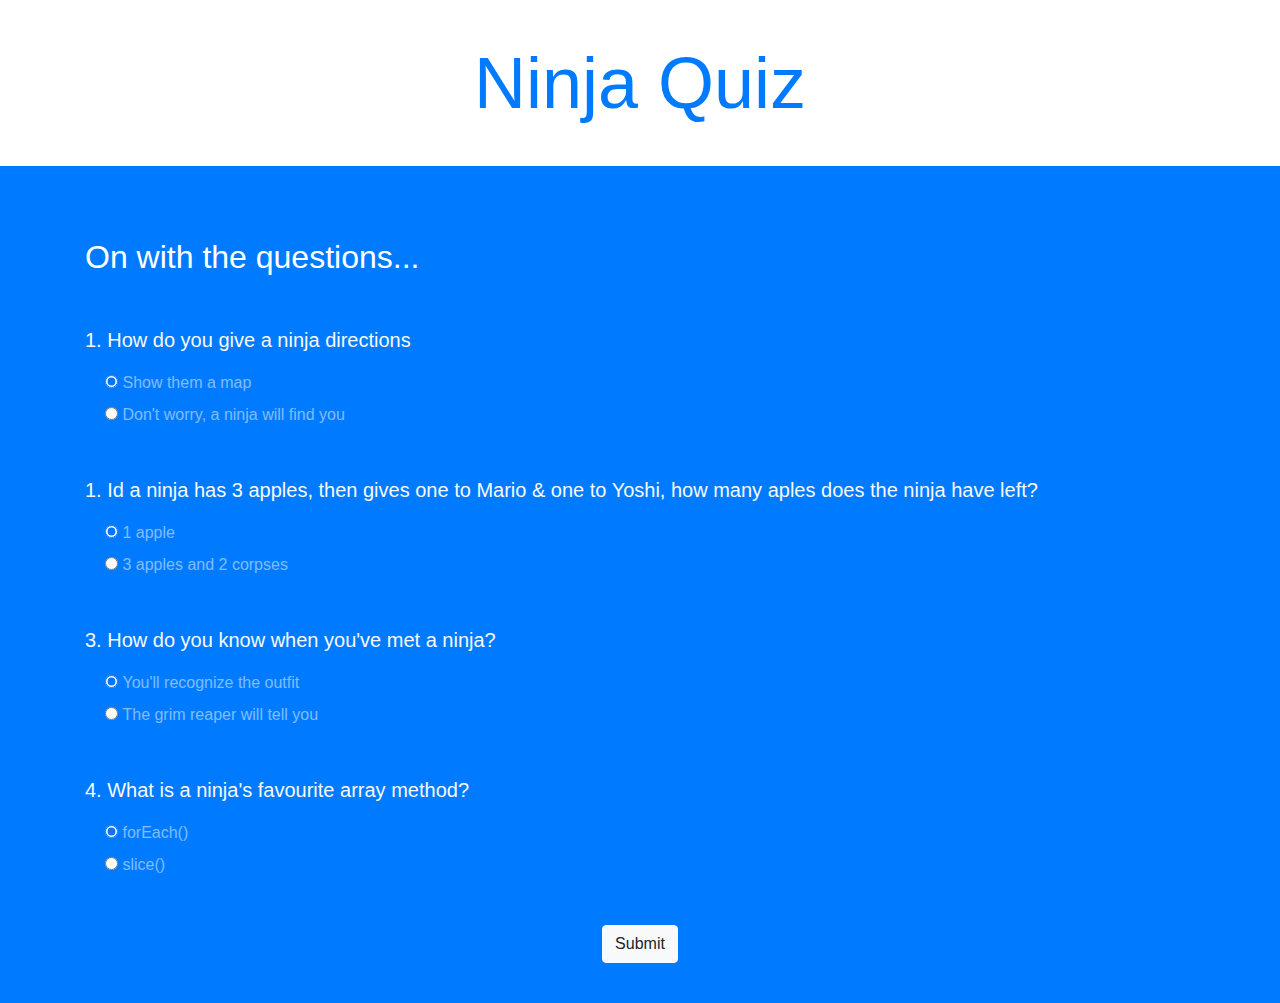
<file: ninja-quiz/index.html>
<html lang="en">
<head>
  <meta charset="UTF-8">
  <meta name="viewport" content="width=device-width, initial-scale=1.0">
  <meta http-equiv="X-UA-Compatible" content="ie=edge">
  <link rel="stylesheet" href="https://stackpath.bootstrapcdn.com/bootstrap/4.3.1/css/bootstrap.min.css" integrity="sha384-ggOyR0iXCbMQv3Xipma34MD+dH/1fQ784/j6cY/iJTQUOhcWr7x9JvoRxT2MZw1T" crossorigin="anonymous">
  <title>Ninja Quiz</title>
</head>
<body>
  <!-- top section -->
  <div class="intro py-3 bg-white text-center">
    <div class="div container">
      <h2 class="text-primary display-3 my-4">Ninja Quiz</h2>
    </div>
  </div>

  <!-- result section -->
  <div class="result py-4 d-none bg-light text-center">
    <div class="constainer lead">
      <p>You are <span class="text-primary display-4 p-3">0%</span> ninja</p>
    </div>
  </div>

  <!-- quiz section -->
  <div class="quiz py-4 bg-primary">
    <div class="container">
      <h2 class="my-5 text-white">On with the questions...</h2>
      <form class="quiz-form text-light">
        <div class="my-5">
          <p class="lead font-weight-normal">1. How do you give a ninja directions</p>
          <div class="form-check my-2 text-white-50">
            <input type="radio" name="q1" value="A" checked>
            <label class="form-check-label">Show them a map</label>
          </div>
          <div class="form-check my-2 text-white-50">
            <input type="radio" name="q1" value="B">
            <label class="form-check-label">Don't worry, a ninja will find you</label>
          </div>
        </div>
        <div class="my-5">
          <p class="lead font-weight-normal">1. Id a ninja has 3 apples, then gives one to Mario & one to Yoshi, how many aples does the ninja have left?</p>
          <div class="form-check my-2 text-white-50">
            <input type="radio" name="q2" value="A" checked>
            <label class="form-check-label">1 apple</label>
          </div>
          <div class="form-check my-2 text-white-50">
            <input type="radio" name="q2" value="B">
            <label class="form-check-label">3 apples and 2 corpses</label>
          </div>
        </div>
        <div class="my-5">
          <p class="lead font-weight-normal">3. How do you know when you've met a ninja?</p>
          <div class="form-check my-2 text-white-50">
            <input type="radio" name="q3" value="A" checked>
            <label class="form-check-label">You'll recognize the outfit</label>
          </div>
          <div class="form-check my-2 text-white-50">
            <input type="radio" name="q3" value="B">
            <label class="form-check-label">The grim reaper will tell you</label>
          </div>
        </div>
        <div class="my-5">
          <p class="lead font-weight-normal">4. What is a ninja's favourite array method?</p>
          <div class="form-check my-2 text-white-50">
            <input type="radio" name="q4" value="A" checked>
            <label class="form-check-label">forEach()</label>
          </div>
          <div class="form-check my-2 text-white-50">
            <input type="radio" name="q4" value="B">
            <label class="form-check-label">slice()</label>
          </div>
        </div>
        <div class="text-center">
          <input type="submit" class="btn btn-light">
        </div>
      </form>
    </div>
  </div>


<script src="app.js"></script>
</body>
</html>
</file>
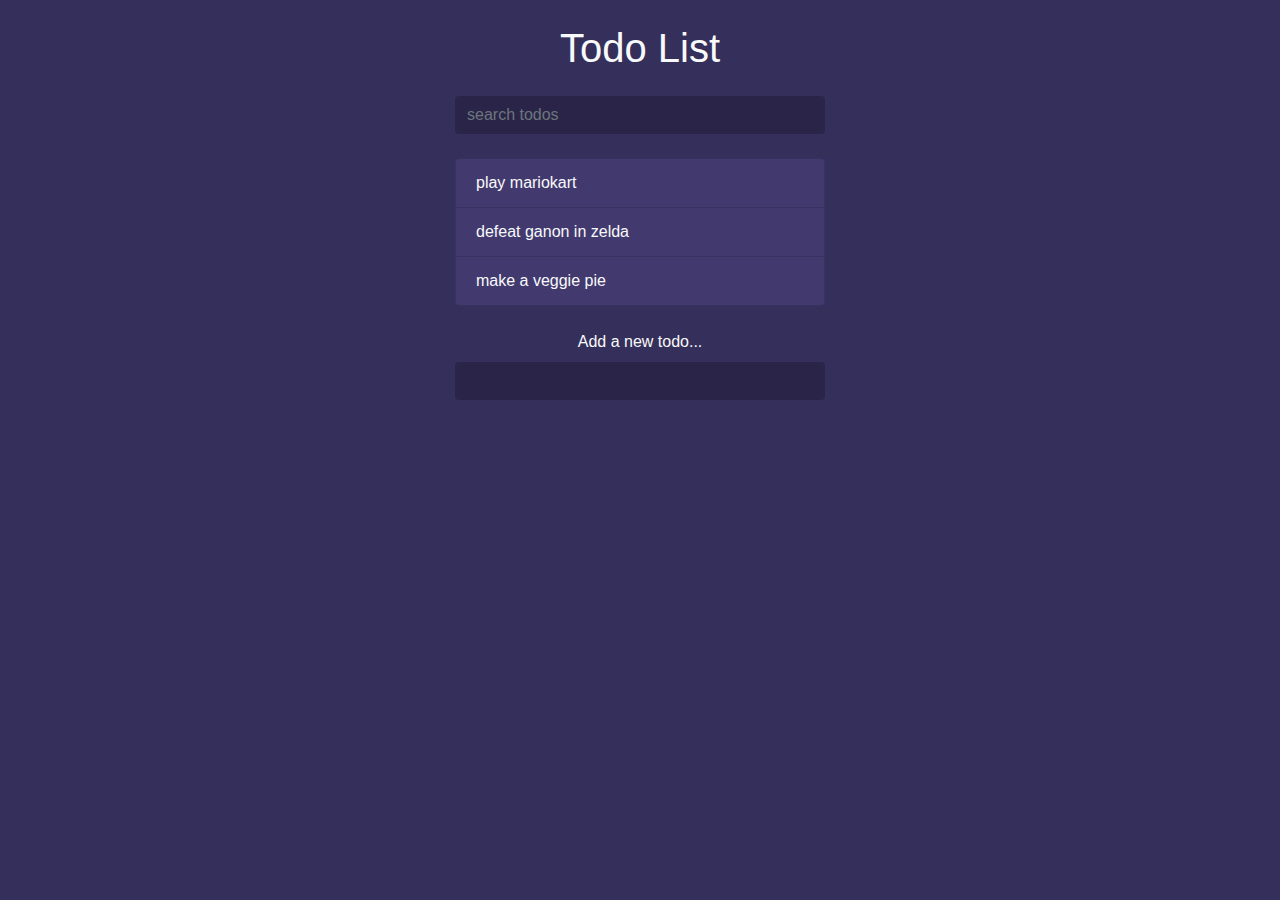
<file: todos/index.html>
<html lang="en">
<head>
  <meta charset="UTF-8">
  <meta name="viewport" content="width=device-width, initial-scale=1.0">
  <meta http-equiv="X-UA-Compatible" content="ie=edge">
  <link rel="stylesheet" href="https://stackpath.bootstrapcdn.com/bootstrap/4.3.1/css/bootstrap.min.css" integrity="sha384-ggOyR0iXCbMQv3Xipma34MD+dH/1fQ784/j6cY/iJTQUOhcWr7x9JvoRxT2MZw1T" crossorigin="anonymous">
  <link rel="stylesheet" href="https://use.fontawesome.com/releases/v5.7.2/css/all.css" integrity="sha384-fnmOCqbTlWIlj8LyTjo7mOUStjsKC4pOpQbqyi7RrhN7udi9RwhKkMHpvLbHG9Sr" crossorigin="anonymous">
  <link rel="stylesheet" href="styles.css">
  <title>Todo List</title>
</head>
<body>
  <div class="container">

    <header class="text-center text-light my-4">
      <h1 class="mb-4">Todo List</h1>
      <form class="search">
        <input class="form-control m-auto" type="text" name="search" placeholder="search todos" />
      </form>
    </header>

    <ul class="list-group todos mx-auto text-light">
      <li class="list-group-item d-flex justify-content-between align-items-center">
        <span>play mariokart</span>
        <i class="far fa-trash-alt delete"></i>
      </li>
      <li class="list-group-item d-flex justify-content-between align-items-center">
        <span>defeat ganon in zelda</span>
        <i class="far fa-trash-alt delete"></i>
      </li>
      <li class="list-group-item d-flex justify-content-between align-items-center">
        <span>make a veggie pie</span>
        <i class="far fa-trash-alt delete"></i>
      </li>
    </ul>

    <form class="add text-center my-4">
      <label class="text-light">Add a new todo...</label>
      <input class="form-control m-auto" type="text" name="add" />
    </form>
  </div>

<script src="app.js"></script>
</body>
</html>
</file>
<file: todos/styles.css>
body {
  background: #352f5b;
}

.container {
  max-width: 400px;
}

input[type=text],
input[type=text]:focus {
  color: #fff;
  border: none;
  background: rgba(0,0,0,0.2);
  max-width: 400px;
}

.todos li {
  background: #423a6f;
}

.delete {
  cursor: pointer;
}

.filtered {
  display: none !important;
}
</file>
